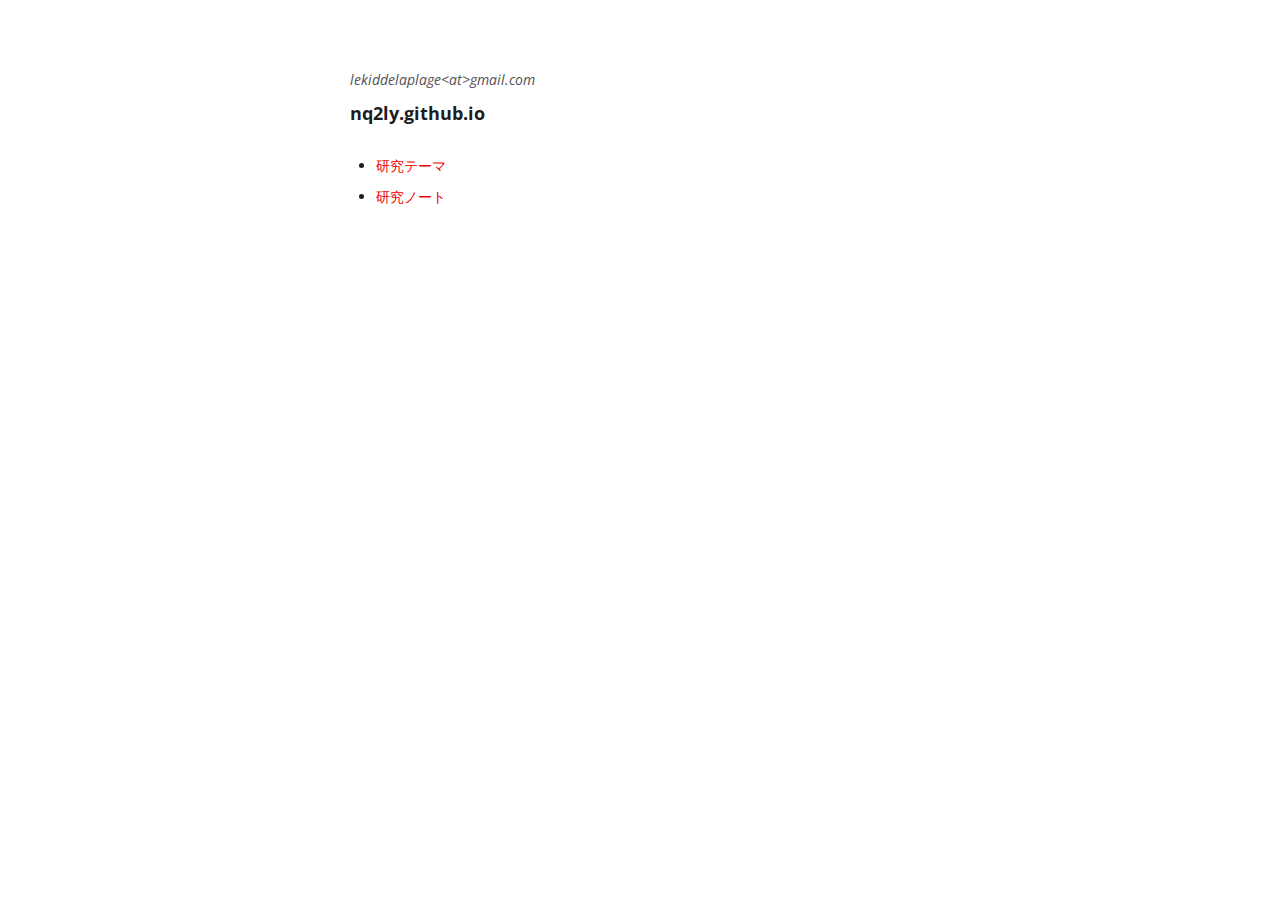
<file: index.html>
<!DOCTYPE html>
<html>
  <head>
    <meta charset="UTF-8">
    <meta name="viewport" content="width=device-width, initial-scale=1.0">
    <meta name="format-detection" content="telephone=no">
    <title>nq2ly.github.io</title>
    <link href="style.css" rel="stylesheet">
    <link href="https://fonts.googleapis.com/css2?family=Open+Sans:ital,wght@0,400;0,700;1,400;1,700&display=swap" rel="stylesheet">
  </head>
  <body>
    <p class="home"><i>lekiddelaplage&lt;at&gt;gmail.com</i></p>
    <p class="header1">nq2ly.github.io</p>
    <ul>
      <li><a href="research01.html">研究テーマ</a></li>
      <li><a href="research02.html">研究ノート</a></li>
    </ul>
  </body>
</html>
</file>
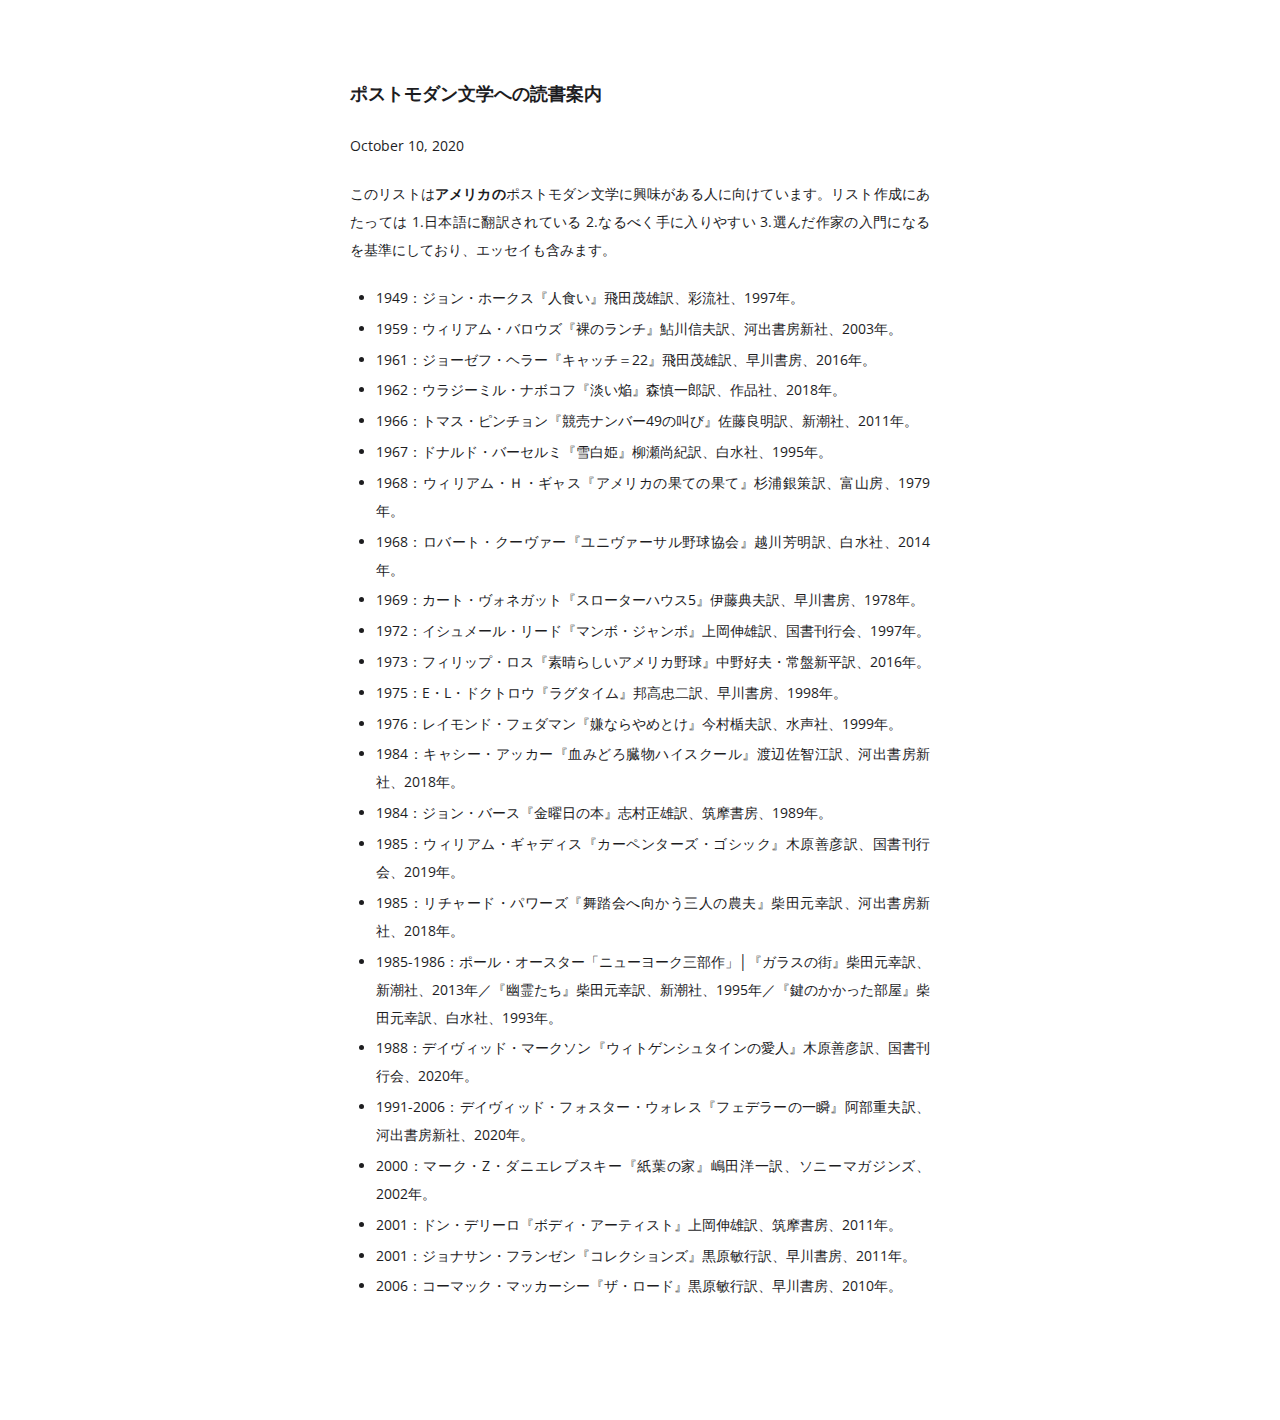
<file: 201010.html>
<!DOCTYPE html>
<html>
  <head>
    <meta charset="UTF-8">
    <meta name="viewport" content="width=device-width, initial-scale=1.0">
    <title>ポストモダン文学への読書案内</title>
    <link href="style.css" rel="stylesheet">
    <link href="https://fonts.googleapis.com/css2?family=Open+Sans:ital,wght@0,400;0,700;1,400;1,700&display=swap" rel="stylesheet">
  </head>
  <body>
    <p class="header1">ポストモダン文学への読書案内</p>
    <p class="date">October 10, 2020</p>
    <p>このリストは<b>アメリカの</b>ポストモダン文学に興味がある人に向けています。リスト作成にあたっては 1.日本語に翻訳されている 2.なるべく手に入りやすい 3.選んだ作家の入門になる を基準にしており、エッセイも含みます。</p>
    <ul>
      <li>1949：ジョン・ホークス『人食い』飛田茂雄訳、彩流社、1997年。</li>
      <li>1959：ウィリアム・バロウズ『裸のランチ』鮎川信夫訳、河出書房新社、2003年。</li>
      <li>1961：ジョーゼフ・ヘラー『キャッチ＝22』飛田茂雄訳、早川書房、2016年。</li>
      <li>1962：ウラジーミル・ナボコフ『淡い焔』森慎一郎訳、作品社、2018年。</li>
      <li>1966：トマス・ピンチョン『競売ナンバー49の叫び』佐藤良明訳、新潮社、2011年。</li>
      <li>1967：ドナルド・バーセルミ『雪白姫』柳瀬尚紀訳、白水社、1995年。</li>
      <li>1968：ウィリアム・Ｈ・ギャス『アメリカの果ての果て』杉浦銀策訳、富山房、1979年。</li>
      <li>1968：ロバート・クーヴァー『ユニヴァーサル野球協会』越川芳明訳、白水社、2014年。</li>
      <li>1969：カート・ヴォネガット『スローターハウス5』伊藤典夫訳、早川書房、1978年。</li>
      <li>1972：イシュメール・リード『マンボ・ジャンボ』上岡伸雄訳、国書刊行会、1997年。</li>
      <li>1973：フィリップ・ロス『素晴らしいアメリカ野球』中野好夫・常盤新平訳、2016年。</li>
      <li>1975：E・L・ドクトロウ『ラグタイム』邦高忠二訳、早川書房、1998年。</li>
      <li>1976：レイモンド・フェダマン『嫌ならやめとけ』今村楯夫訳、水声社、1999年。</li>
      <li>1984：キャシー・アッカー『血みどろ臓物ハイスクール』渡辺佐智江訳、河出書房新社、2018年。</li>
      <li>1984：ジョン・バース『金曜日の本』志村正雄訳、筑摩書房、1989年。</li>
      <li>1985：ウィリアム・ギャディス『カーペンターズ・ゴシック』木原善彦訳、国書刊行会、2019年。</li>
      <li>1985：リチャード・パワーズ『舞踏会へ向かう三人の農夫』柴田元幸訳、河出書房新社、2018年。</li>
      <li>1985-1986：ポール・オースター「ニューヨーク三部作」│『ガラスの街』柴田元幸訳、新潮社、2013年／『幽霊たち』柴田元幸訳、新潮社、1995年／『鍵のかかった部屋』柴田元幸訳、白水社、1993年。</li>
      <li>1988：デイヴィッド・マークソン『ウィトゲンシュタインの愛人』木原善彦訳、国書刊行会、2020年。</li>
      <li>1991-2006：デイヴィッド・フォスター・ウォレス『フェデラーの一瞬』阿部重夫訳、河出書房新社、2020年。</li>
      <li>2000：マーク・Z・ダニエレブスキー『紙葉の家』嶋田洋一訳、ソニーマガジンズ、2002年。</li>
      <li>2001：ドン・デリーロ『ボディ・アーティスト』上岡伸雄訳、筑摩書房、2011年。</li>
      <li>2001：ジョナサン・フランゼン『コレクションズ』黒原敏行訳、早川書房、2011年。</li>
      <li>2006：コーマック・マッカーシー『ザ・ロード』黒原敏行訳、早川書房、2010年。</li>
    </ul>
  </body>
</html>
</file>
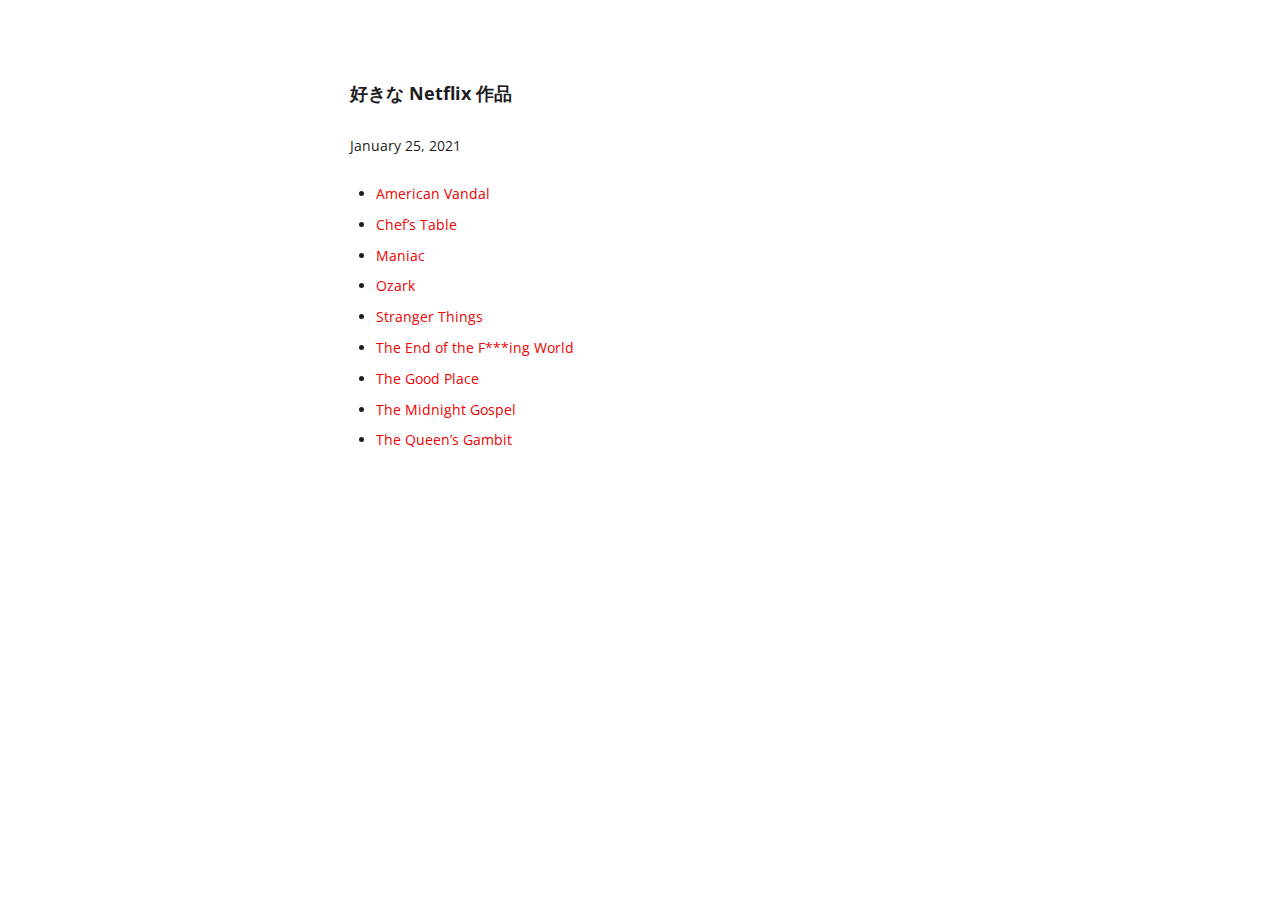
<file: 210125.html>
<!DOCTYPE html>
<html>
  <head>
    <meta charset="UTF-8">
    <meta name="viewport" content="width=device-width, initial-scale=1.0">
    <title>好きな Netflix 作品</title>
    <link href="style.css" rel="stylesheet">
    <link href="https://fonts.googleapis.com/css2?family=Open+Sans:ital,wght@0,400;0,700;1,400;1,700&display=swap" rel="stylesheet">
  </head>
  <body>
    <p class="header1">好きな Netflix 作品</p>
    <p class="date">January 25, 2021</p>
    <ul>
      <li><a href="https://www.netflix.com/title/80117545">American Vandal</a></li>
      <li><a href="https://www.netflix.com/title/80007945">Chef’s Table</a></li>
      <li><a href="https://www.netflix.com/title/80124522">Maniac</a></li>
      <li><a href="https://www.netflix.com/title/80117552">Ozark</a></li>
      <li><a href="https://www.netflix.com/title/80057281">Stranger Things</a></li>
      <li><a href="https://www.netflix.com/title/80175722">The End of the F***ing World</a></li>
      <li><a href="https://www.netflix.com/title/80113701">The Good Place</a></li>
      <li><a href="https://www.netflix.com/title/80987903">The Midnight Gospel</a></li>
      <li><a href="https://www.netflix.com/title/80234304">The Queen’s Gambit</a></li>
    </ul>
  </body>
</html>
</file>
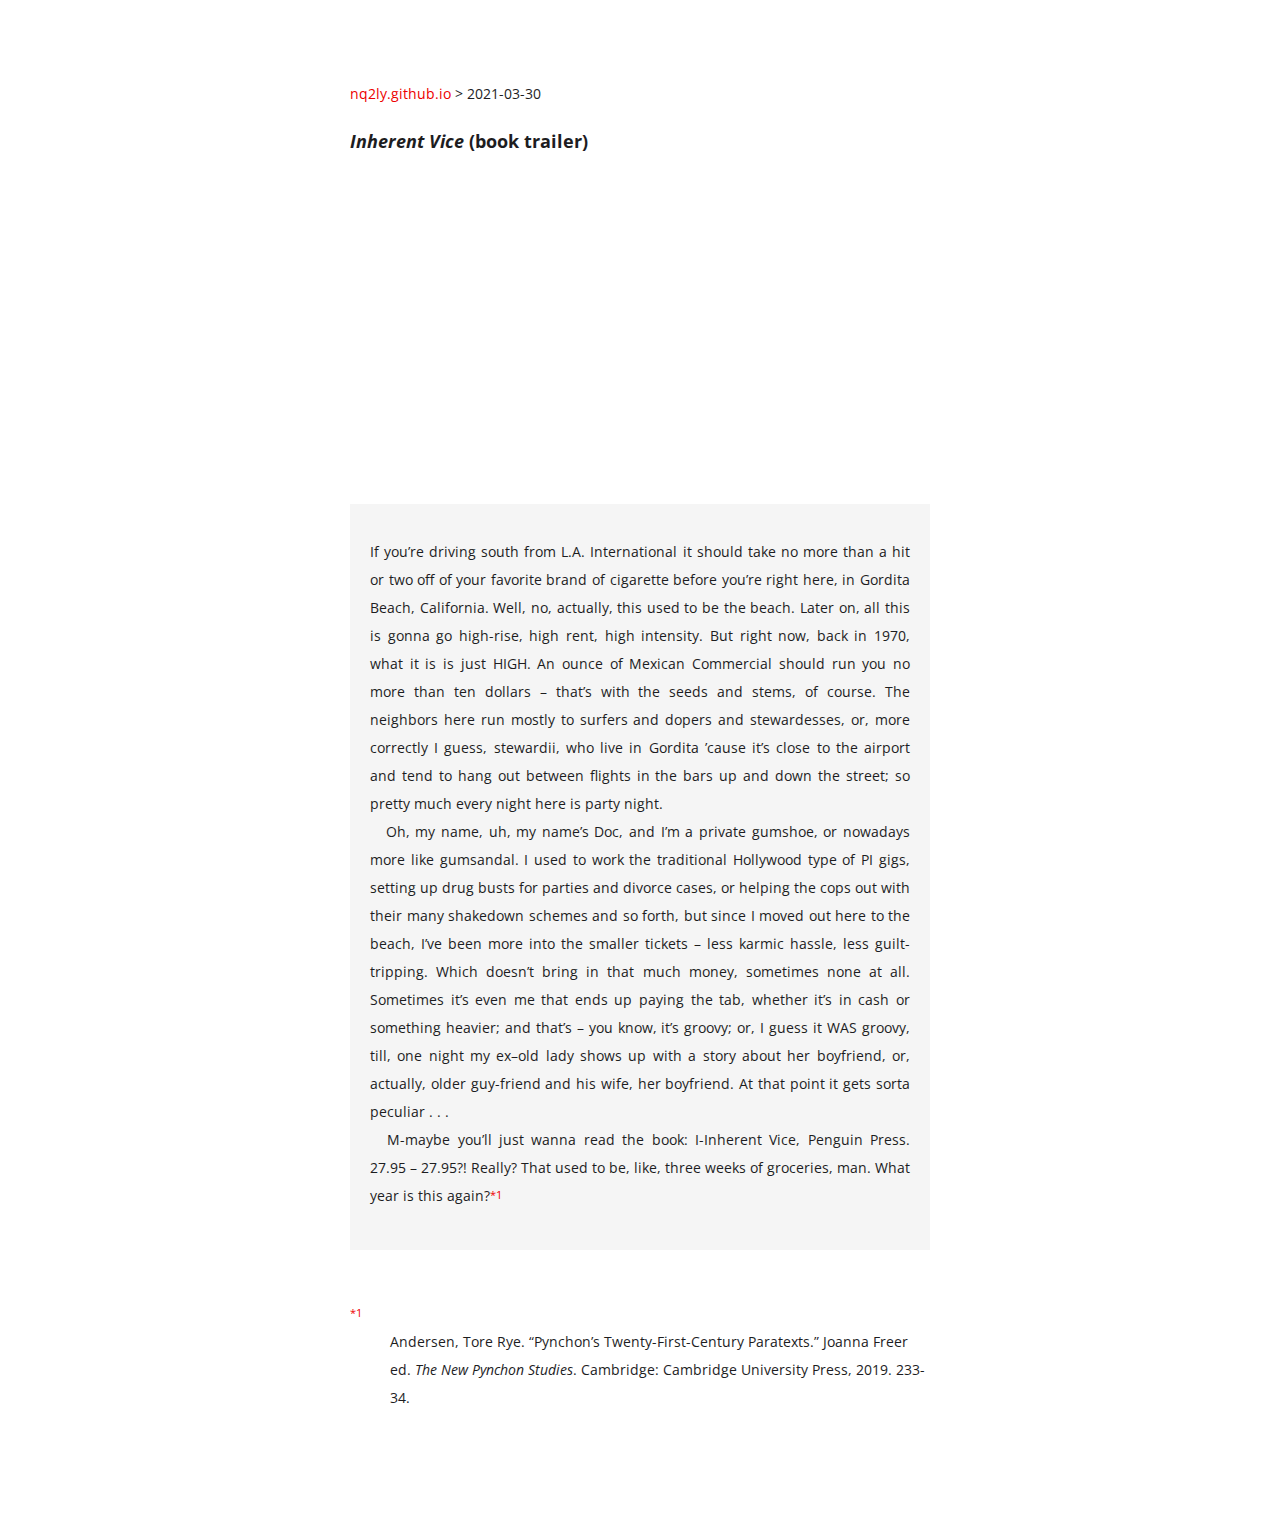
<file: 210330.html>
<!DOCTYPE html>
<html>
  <head>
    <meta charset="UTF-8">
    <meta name="viewport" content="width=device-width, initial-scale=1.0">
    <title>Inherent Vice (book trailer)</title>
    <link href="style.css" rel="stylesheet">
    <link href="https://fonts.googleapis.com/css2?family=Open+Sans:ital,wght@0,400;0,700;1,400;1,700&display=swap" rel="stylesheet">
  </head>
  <body>
    <p class="top"><a href ="https://nq2ly.github.io">nq2ly.github.io</a> &gt; 2021-03-30</p>
    <p class="header1"><i>Inherent Vice</i> (book trailer)</p>
    <div class="youtube">
      <iframe width="560" height="315" src="https://www.youtube.com/embed/RjWKPdDk0_U" title="YouTube video player" frameborder="0" allow="accelerometer; autoplay; clipboard-write; encrypted-media; gyroscope; picture-in-picture" allowfullscreen></iframe>
    </div>
    <blockquote>
      <p>If you’re driving south from L.A. International it should take no more than a hit or two off of your favorite brand of cigarette before you’re right here, in Gordita Beach, California. Well, no, actually, this used to be the beach. Later on, all this is gonna go high-rise, high rent, high intensity. But right now, back in 1970, what it is is just HIGH. An ounce of Mexican Commercial should run you no more than ten dollars – that’s with the seeds and stems, of course. The neighbors here run mostly to surfers and dopers and stewardesses, or, more correctly I guess, stewardii, who live in Gordita ’cause it’s close to the airport and tend to hang out between flights in the bars up and down the street; so pretty much every night here is party night.
      <br>　Oh, my name, uh, my name’s Doc, and I’m a private gumshoe, or nowadays more like gumsandal. I used to work the traditional Hollywood type of PI gigs, setting up drug busts for parties and divorce cases, or helping the cops out with their many shakedown schemes and so forth, but since I moved out here to the beach, I’ve been more into the smaller tickets – less karmic hassle, less guilt-tripping. Which doesn’t bring in that much money, sometimes none at all. Sometimes it’s even me that ends up paying the tab, whether it’s in cash or something heavier; and that’s – you know, it’s groovy; or, I guess it WAS groovy, till, one night my ex–old lady shows up with a story about her boyfriend, or, actually, older guy-friend and his wife, her boyfriend. At that point it gets sorta peculiar . . .
      <br>　M-maybe you’ll just wanna read the book: I-Inherent Vice, Penguin Press. 27.95 – 27.95?! Really? That used to be, like, three weeks of groceries, man. What year is this again?<a href="#fn1" id="r1"><span class="supText">*1</span></a></p>
    </blockquote>
    <dl>
      <dt class="footnote" id="fn1"><a href="#r1"><span class="supText">*1</span></a></dt>
      <dd class="description">Andersen, Tore Rye. “Pynchon’s Twenty-First-Century Paratexts.” Joanna Freer ed. <i>The New Pynchon Studies</i>. Cambridge: Cambridge University Press, 2019. 233-34.</dd>
    </dl>
  </body>
</html>
</file>
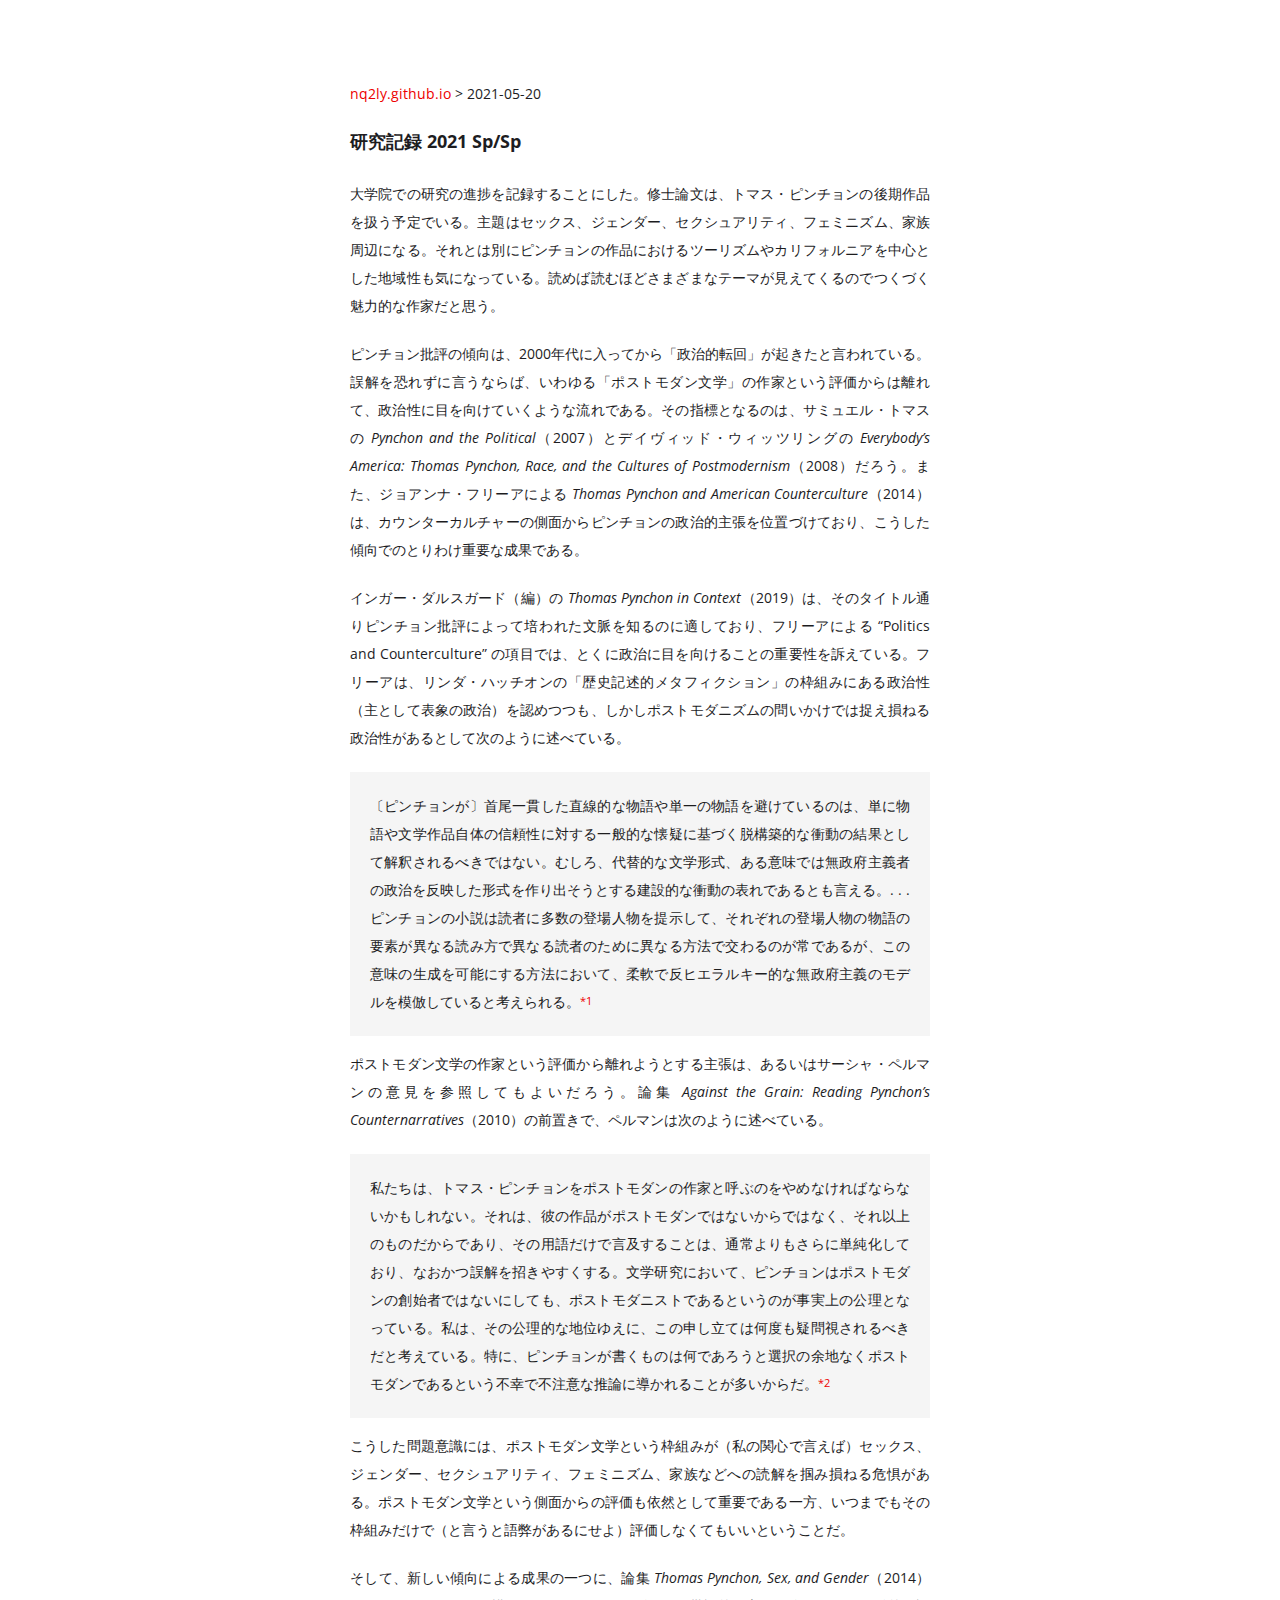
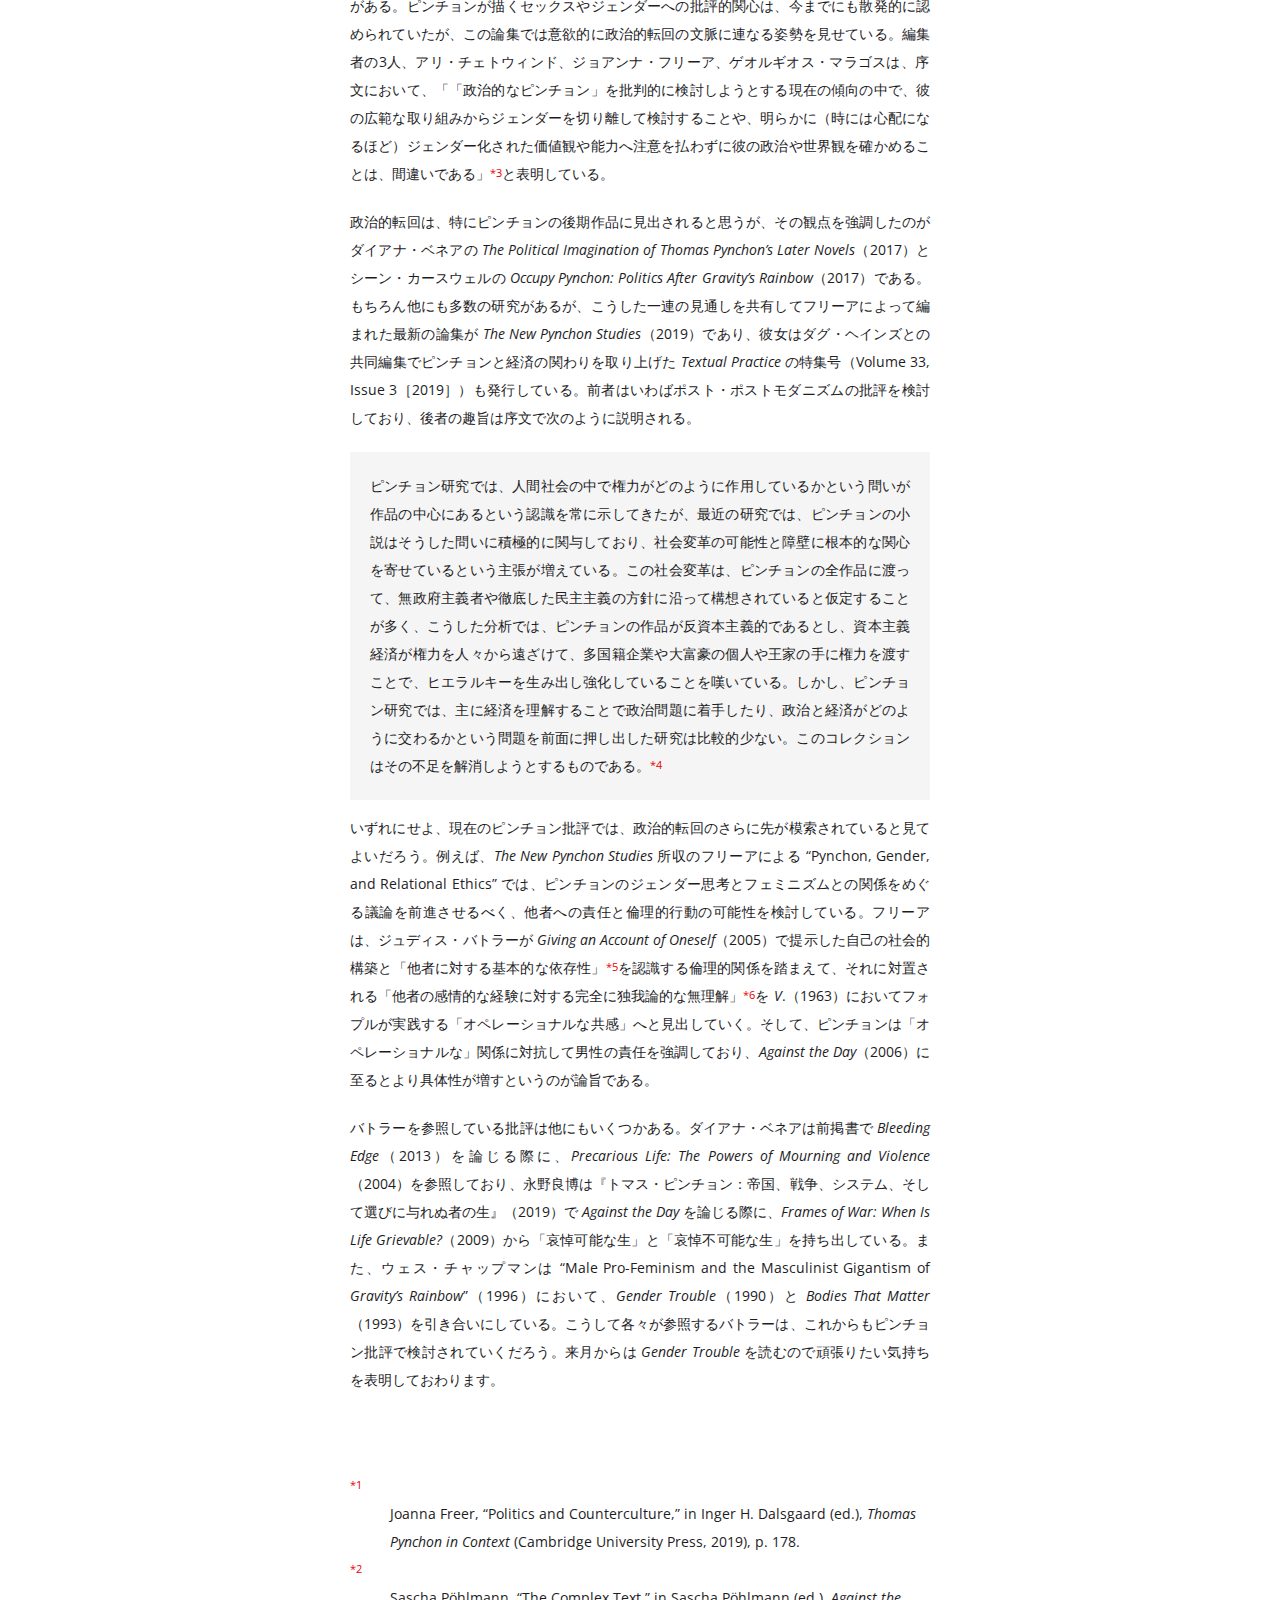
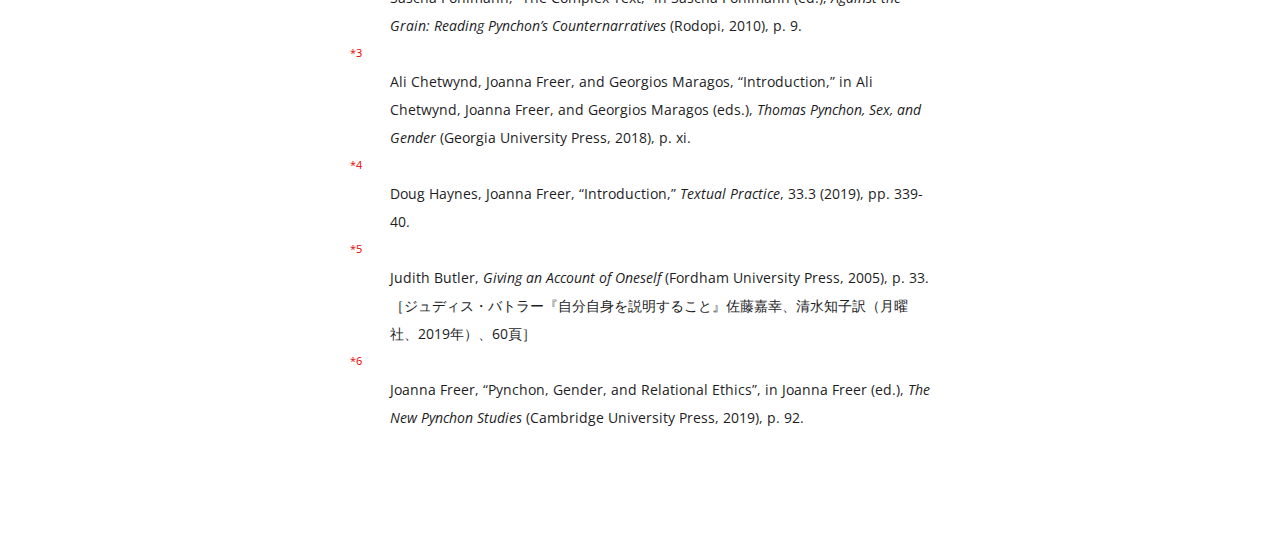
<file: 210520.html>
<!DOCTYPE html>
<html>
  <head>
    <meta charset="UTF-8">
    <meta name="viewport" content="width=device-width, initial-scale=1.0">
    <title>研究記録 2021 Sp/Sp</title>
    <link href="style.css" rel="stylesheet">
    <link href="https://fonts.googleapis.com/css2?family=Open+Sans:ital,wght@0,400;0,700;1,400;1,700&display=swap" rel="stylesheet">
  </head>
  <body>
    <p class="top"><a href ="https://nq2ly.github.io">nq2ly.github.io</a> &gt; 2021-05-20</p>
    <p class="header1">研究記録 2021 Sp/Sp</p>
    <p>大学院での研究の進捗を記録することにした。修士論文は、トマス・ピンチョンの後期作品を扱う予定でいる。主題はセックス、ジェンダー、セクシュアリティ、フェミニズム、家族周辺になる。それとは別にピンチョンの作品におけるツーリズムやカリフォルニアを中心とした地域性も気になっている。読めば読むほどさまざまなテーマが見えてくるのでつくづく魅力的な作家だと思う。</p>
    <p>ピンチョン批評の傾向は、2000年代に入ってから「政治的転回」が起きたと言われている。誤解を恐れずに言うならば、いわゆる「ポストモダン文学」の作家という評価からは離れて、政治性に目を向けていくような流れである。その指標となるのは、サミュエル・トマスの <i>Pynchon and the Political</i>（2007）とデイヴィッド・ウィッツリングの <i>Everybody’s America: Thomas Pynchon, Race, and the Cultures of Postmodernism</i>（2008）だろう。また、ジョアンナ・フリーアによる <i>Thomas Pynchon and American Counterculture</i>（2014）は、カウンターカルチャーの側面からピンチョンの政治的主張を位置づけており、こうした傾向でのとりわけ重要な成果である。</p>
    <p>インガー・ダルスガード（編）の <i>Thomas Pynchon in Context</i>（2019）は、そのタイトル通りピンチョン批評によって培われた文脈を知るのに適しており、フリーアによる “Politics and Counterculture” の項目では、とくに政治に目を向けることの重要性を訴えている。フリーアは、リンダ・ハッチオンの「歴史記述的メタフィクション」の枠組みにある政治性（主として表象の政治）を認めつつも、しかしポストモダニズムの問いかけでは捉え損ねる政治性があるとして次のように述べている。</p>
    <blockquote>
      〔ピンチョンが〕首尾一貫した直線的な物語や単一の物語を避けているのは、単に物語や文学作品自体の信頼性に対する一般的な懐疑に基づく脱構築的な衝動の結果として解釈されるべきではない。むしろ、代替的な文学形式、ある意味では無政府主義者の政治を反映した形式を作り出そうとする建設的な衝動の表れであるとも言える。. . . ピンチョンの小説は読者に多数の登場人物を提示して、それぞれの登場人物の物語の要素が異なる読み方で異なる読者のために異なる方法で交わるのが常であるが、この意味の生成を可能にする方法において、柔軟で反ヒエラルキー的な無政府主義のモデルを模倣していると考えられる。<a href="#fn1" id="r1"><span class="supText">*1</span></a>
    </blockquote>
    <p>ポストモダン文学の作家という評価から離れようとする主張は、あるいはサーシャ・ペルマンの意見を参照してもよいだろう。論集 <i>Against the Grain: Reading Pynchon’s Counternarratives</i>（2010）の前置きで、ペルマンは次のように述べている。</p>
    <blockquote>
      私たちは、トマス・ピンチョンをポストモダンの作家と呼ぶのをやめなければならないかもしれない。それは、彼の作品がポストモダンではないからではなく、それ以上のものだからであり、その用語だけで言及することは、通常よりもさらに単純化しており、なおかつ誤解を招きやすくする。文学研究において、ピンチョンはポストモダンの創始者ではないにしても、ポストモダニストであるというのが事実上の公理となっている。私は、その公理的な地位ゆえに、この申し立ては何度も疑問視されるべきだと考えている。特に、ピンチョンが書くものは何であろうと選択の余地なくポストモダンであるという不幸で不注意な推論に導かれることが多いからだ。<a href="#fn2" id="r2"><span class="supText">*2</span></a>
    </blockquote>
    <p>こうした問題意識には、ポストモダン文学という枠組みが（私の関心で言えば）セックス、ジェンダー、セクシュアリティ、フェミニズム、家族などへの読解を掴み損ねる危惧がある。ポストモダン文学という側面からの評価も依然として重要である一方、いつまでもその枠組みだけで（と言うと語弊があるにせよ）評価しなくてもいいということだ。</p>
    <p>そして、新しい傾向による成果の一つに、論集 <i>Thomas Pynchon, Sex, and Gender</i>（2014）がある。ピンチョンが描くセックスやジェンダーへの批評的関心は、今までにも散発的に認められていたが、この論集では意欲的に政治的転回の文脈に連なる姿勢を見せている。編集者の3人、アリ・チェトウィンド、ジョアンナ・フリーア、ゲオルギオス・マラゴスは、序文において、「「政治的なピンチョン」を批判的に検討しようとする現在の傾向の中で、彼の広範な取り組みからジェンダーを切り離して検討することや、明らかに（時には心配になるほど）ジェンダー化された価値観や能力へ注意を払わずに彼の政治や世界観を確かめることは、間違いである」<a href="#fn3" id="r3"><span class="supText">*3</span></a>と表明している。</p>
    <p>政治的転回は、特にピンチョンの後期作品に見出されると思うが、その観点を強調したのがダイアナ・ベネアの <i>The Political Imagination of Thomas Pynchon’s Later Novels</i>（2017）とシーン・カースウェルの <i>Occupy Pynchon: Politics After Gravity’s Rainbow</i>（2017）である。もちろん他にも多数の研究があるが、こうした一連の見通しを共有してフリーアによって編まれた最新の論集が <i>The New Pynchon Studies</i>（2019）であり、彼女はダグ・ヘインズとの共同編集でピンチョンと経済の関わりを取り上げた <i>Textual Practice</i> の特集号（Volume 33, Issue 3［2019］）も発行している。前者はいわばポスト・ポストモダニズムの批評を検討しており、後者の趣旨は序文で次のように説明される。</p>
    <blockquote>
      ピンチョン研究では、人間社会の中で権力がどのように作用しているかという問いが作品の中心にあるという認識を常に示してきたが、最近の研究では、ピンチョンの小説はそうした問いに積極的に関与しており、社会変革の可能性と障壁に根本的な関心を寄せているという主張が増えている。この社会変革は、ピンチョンの全作品に渡って、無政府主義者や徹底した民主主義の方針に沿って構想されていると仮定することが多く、こうした分析では、ピンチョンの作品が反資本主義的であるとし、資本主義経済が権力を人々から遠ざけて、多国籍企業や大富豪の個人や王家の手に権力を渡すことで、ヒエラルキーを生み出し強化していることを嘆いている。しかし、ピンチョン研究では、主に経済を理解することで政治問題に着手したり、政治と経済がどのように交わるかという問題を前面に押し出した研究は比較的少ない。このコレクションはその不足を解消しようとするものである。<a href="#fn4" id="r4"><span class="supText">*4</span></a>
    </blockquote>  
    <p>いずれにせよ、現在のピンチョン批評では、政治的転回のさらに先が模索されていると見てよいだろう。例えば、<i>The New Pynchon Studies</i> 所収のフリーアによる “Pynchon, Gender, and Relational Ethics” では、ピンチョンのジェンダー思考とフェミニズムとの関係をめぐる議論を前進させるべく、他者への責任と倫理的行動の可能性を検討している。フリーアは、ジュディス・バトラーが <i>Giving an Account of Oneself</i>（2005）で提示した自己の社会的構築と「他者に対する基本的な依存性」<a href="#fn5" id="r5"><span class="supText">*5</span></a>を認識する倫理的関係を踏まえて、それに対置される「他者の感情的な経験に対する完全に独我論的な無理解」<a href="#fn6" id="r6"><span class="supText">*6</span></a>を <i>V</i>.（1963）においてフォプルが実践する「オペレーショナルな共感」へと見出していく。そして、ピンチョンは「オペレーショナルな」関係に対抗して男性の責任を強調しており、<i>Against the Day</i>（2006）に至るとより具体性が増すというのが論旨である。</p>
    <p>バトラーを参照している批評は他にもいくつかある。ダイアナ・ベネアは前掲書で <i>Bleeding Edge</i>（2013）を論じる際に、<i>Precarious Life: The Powers of Mourning and Violence</i>（2004）を参照しており、永野良博は『トマス・ピンチョン：帝国、戦争、システム、そして選びに与れぬ者の生』（2019）で <i>Against the Day</i> を論じる際に、<i>Frames of War: When Is Life Grievable?</i>（2009）から「哀悼可能な生」と「哀悼不可能な生」を持ち出している。また、ウェス・チャップマンは “Male Pro-Feminism and the Masculinist Gigantism of <i>Gravity’s Rainbow</i>”（1996）において、<i>Gender Trouble</i>（1990）と <i>Bodies That Matter</i>（1993）を引き合いにしている。こうして各々が参照するバトラーは、これからもピンチョン批評で検討されていくだろう。来月からは <i>Gender Trouble</i> を読むので頑張りたい気持ちを表明しておわります。<br>　</p>
    <dl>
      <dt class="footnote" id="fn1"><a href="#r1"><span class="supText">*1</span></a></dt>
      <dd class="description">Joanna Freer, “Politics and Counterculture,” in Inger H. Dalsgaard (ed.), <i>Thomas Pynchon in Context</i> (Cambridge University Press, 2019), p. 178.</dd>
      <dt class="footnote" id="fn2"><a href="#r2"><span class="supText">*2</span></a></dt><dd class="description">Sascha Pöhlmann, “The Complex Text,” in Sascha Pöhlmann (ed.), <i>Against the Grain: Reading Pynchon’s Counternarratives</i> (Rodopi, 2010), p. 9.</dd>
      <dt class="footnote" id="fn3"><a href="#r3"><span class="supText">*3</span></a></dt><dd class="description">Ali Chetwynd, Joanna Freer, and Georgios Maragos, “Introduction,” in Ali Chetwynd, Joanna Freer, and Georgios Maragos (eds.), <i>Thomas Pynchon, Sex, and Gender</i> (Georgia University Press, 2018), p. xi.</dd>
      <dt class="footnote" id="fn4"><a href="#r4"><span class="supText">*4</span></a></dt><dd class="description">Doug Haynes, Joanna Freer, “Introduction,” <i>Textual Practice</i>, 33.3 (2019), pp. 339-40.</dd>
      <dt class="footnote" id="fn5"><a href="#r5"><span class="supText">*5</span></a></dt><dd class="description">Judith Butler, <i>Giving an Account of Oneself</i> (Fordham University Press, 2005), p. 33.［ジュディス・バトラー『自分自身を説明すること』佐藤嘉幸、清水知子訳（月曜社、2019年）、60頁］</dd>
      <dt class="footnote" id="fn6"><a href="#r6"><span class="supText">*6</span></a></dt><dd class="description">Joanna Freer, “Pynchon, Gender, and Relational Ethics”, in Joanna Freer (ed.), <i>The New Pynchon Studies</i> (Cambridge University Press, 2019), p. 92.</dd>
    </dl>
  </body>
</html>
</file>
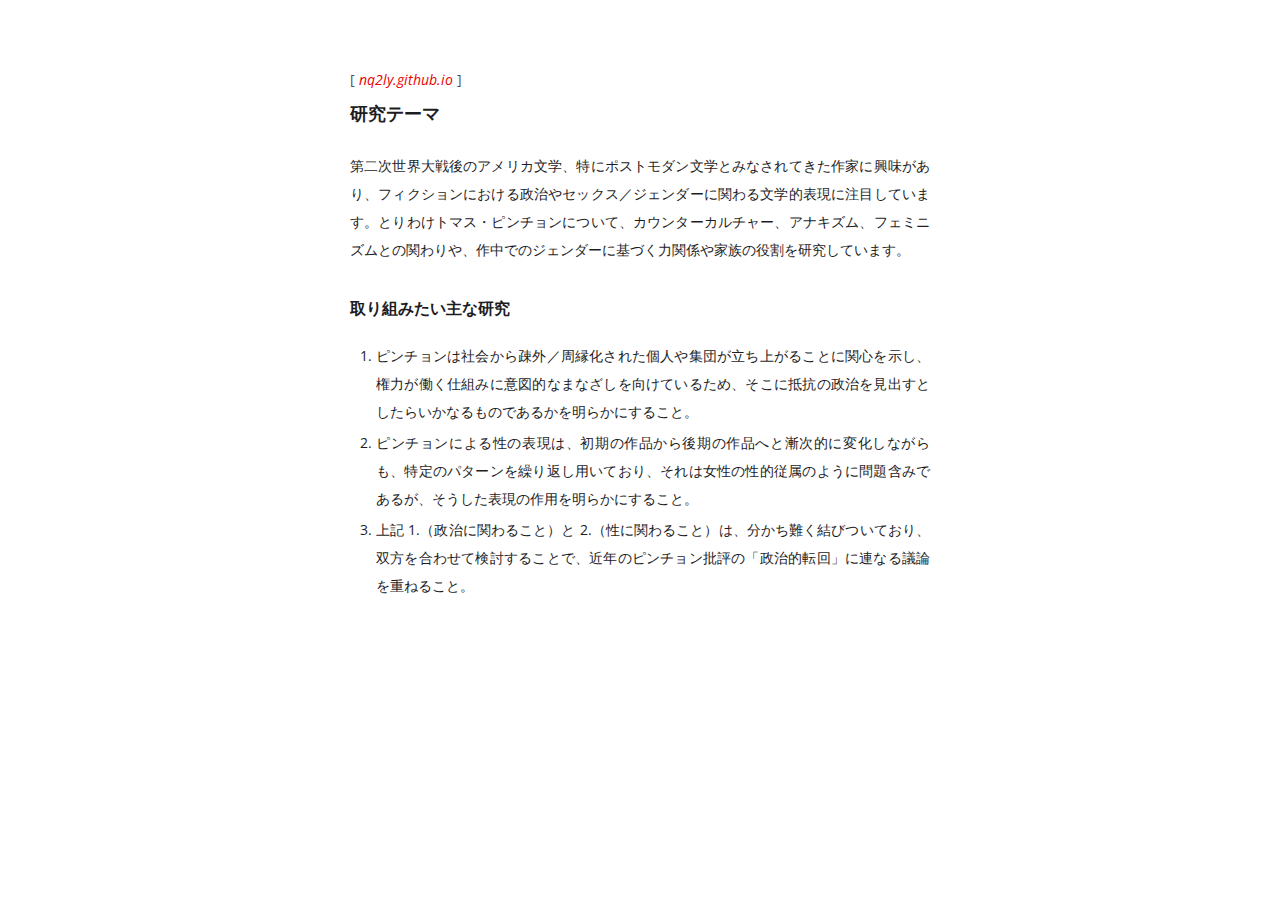
<file: research01.html>
<!DOCTYPE html>
<html>
  <head>
    <meta charset="UTF-8">
    <meta name="viewport" content="width=device-width, initial-scale=1.0">
    <meta name="format-detection" content="telephone=no">
    <title>研究テーマ</title>
    <link href="style.css" rel="stylesheet">
    <link href="https://fonts.googleapis.com/css2?family=Open+Sans:ital,wght@0,400;0,700;1,400;1,700&display=swap" rel="stylesheet">
  </head>
  <body>
    <p class="home">[ <i><a href ="https://nq2ly.github.io">nq2ly.github.io</a></i> ]</p>
    <p class="header1">研究テーマ</p>
    <p>第二次世界大戦後のアメリカ文学、特にポストモダン文学とみなされてきた作家に興味があり、フィクションにおける政治やセックス／ジェンダーに関わる文学的表現に注目しています。とりわけトマス・ピンチョンについて、カウンターカルチャー、アナキズム、フェミニズムとの関わりや、作中でのジェンダーに基づく力関係や家族の役割を研究しています。</p>
    <p class="header2">取り組みたい主な研究</p>
    <ol>
      <li>ピンチョンは社会から疎外／周縁化された個人や集団が立ち上がることに関心を示し、権力が働く仕組みに意図的なまなざしを向けているため、そこに抵抗の政治を見出すとしたらいかなるものであるかを明らかにすること。</li>
      <li>ピンチョンによる性の表現は、初期の作品から後期の作品へと漸次的に変化しながらも、特定のパターンを繰り返し用いており、それは女性の性的従属のように問題含みであるが、そうした表現の作用を明らかにすること。</li>
      <li>上記 1.（政治に関わること）と 2.（性に関わること）は、分かち難く結びついており、双方を合わせて検討することで、近年のピンチョン批評の「政治的転回」に連なる議論を重ねること。</li>
    </ol>
  </body>
</html>
</file>
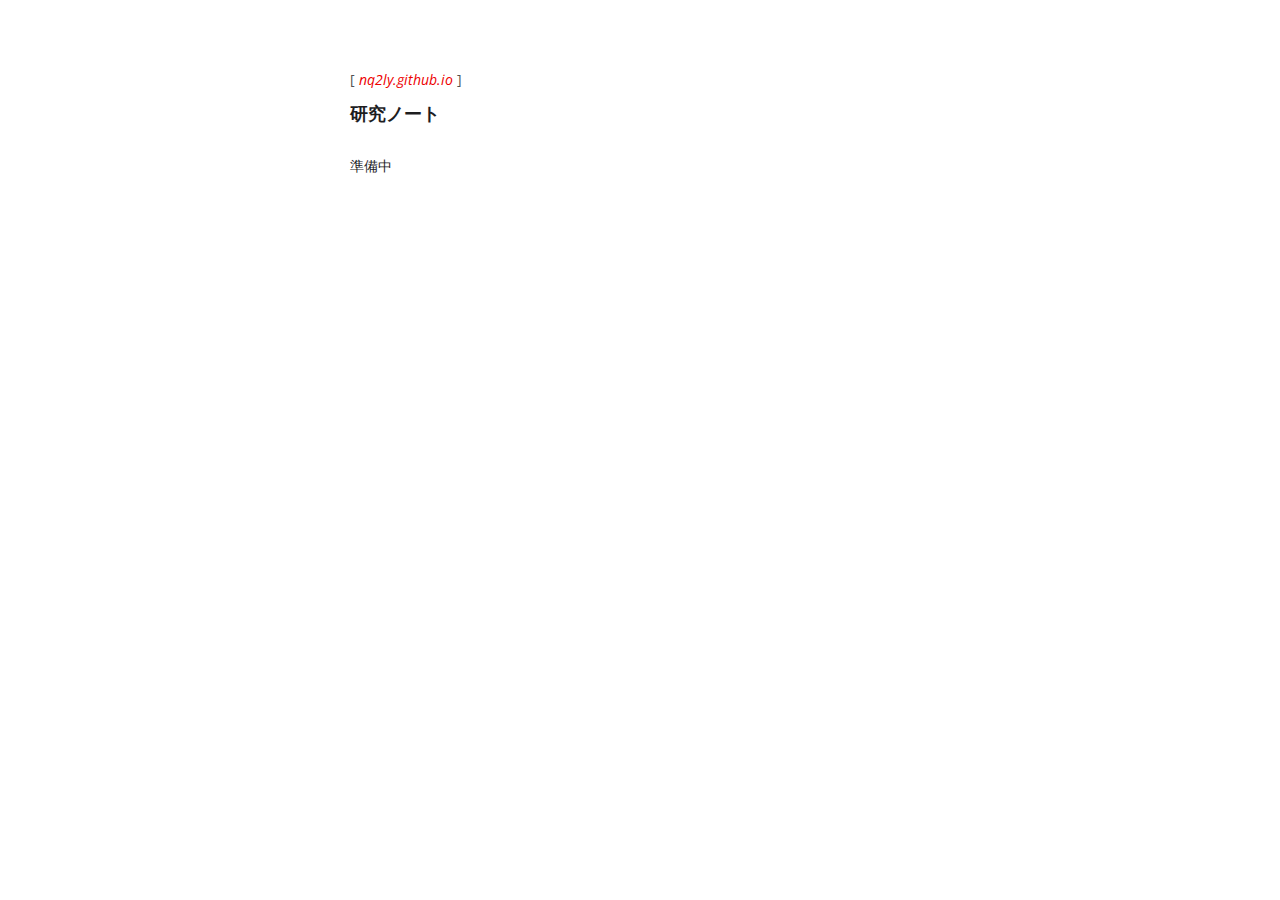
<file: research02.html>
<!DOCTYPE html>
<html>
  <head>
    <meta charset="UTF-8">
    <meta name="viewport" content="width=device-width, initial-scale=1.0">
    <meta name="format-detection" content="telephone=no">
    <title>研究ノート</title>
    <link href="style.css" rel="stylesheet">
    <link href="https://fonts.googleapis.com/css2?family=Open+Sans:ital,wght@0,400;0,700;1,400;1,700&display=swap" rel="stylesheet">
  </head>
  <body>
    <p class="home">[ <i><a href ="https://nq2ly.github.io">nq2ly.github.io</a></i> ]</p>
    <p class="header1">研究ノート</p>
    <p>準備中</p>
  </body>
</html>
</file>
<file: style.css>
body {
  background: #FFFFFF;
  color: #1D1D1F;
  font-size: 14px;
  font-family: 'Open Sans', 'Yu Gothic', 'YuGothic', sans-serif;
  font-style: normal;
  font-weight: 400;
  hyphens: auto;
  line-height: 2em;
  margin-right: 20px;
  margin-left : 20px;
  margin-top: 80px;
  margin-bottom: 120px;
  position: relative;
  vertical-align: baseline;
  width: auto;
  -webkit-hyphens: auto;
  -webkit-text-size-adjust: 100%;
}
p {
  margin-bottom: 20px;
  text-align: justify;
}
a {
  color: #ED0000;
  text-decoration: none;
}
a:hover {
  text-decoration: none;
}
ul {
  margin: 0 0 0 -1em;
  margin-bottom: 25px;
}
ol {
  margin: 0 0 0 -1em;
  margin-bottom: 25px;
}
li {
  margin-top: 0.2em;
  text-align: justify;
}
dl {
  margin-top: 50px;
}
blockquote {
  background: #F5F5F5;
  margin: 0;
  padding-right: 20px;
  padding-left: 20px;
  padding-top: 20px;
  padding-bottom: 20px;
  text-align: justify;
}
span.supText {
  font-size: 75.5%;
  position: relative;
  top: -0.1em;
  vertical-align: top;
}
.home {
  color: #515154;
  font-size: 14px;
  line-height: 0em;
  margin-bottom: 20px;
}
.header1 {
  font-size: 18px;
  font-weight: bold;
  line-height: 1.5em;
  margin-bottom: 25px;
}
.header2 {
  font-size: 16px;
  font-weight: bold;
  margin-top: 30px;
  margin-bottom: 20px;
}
.foot {
  float: left;
  font-size: 13px;
  line-height: 2em;
  width: 25px;
}
.note {
  font-size: 13px;
  line-height: 2em;
  margin-left: 25px;
  margin-bottom: 10px;
  text-align: justify;
}
@media screen and (min-width: 660px) {
body {
  margin-right: auto;
  margin-left : auto;
  width: 580px;
}
a:hover {
  text-decoration: underline;
}
}
</file>
